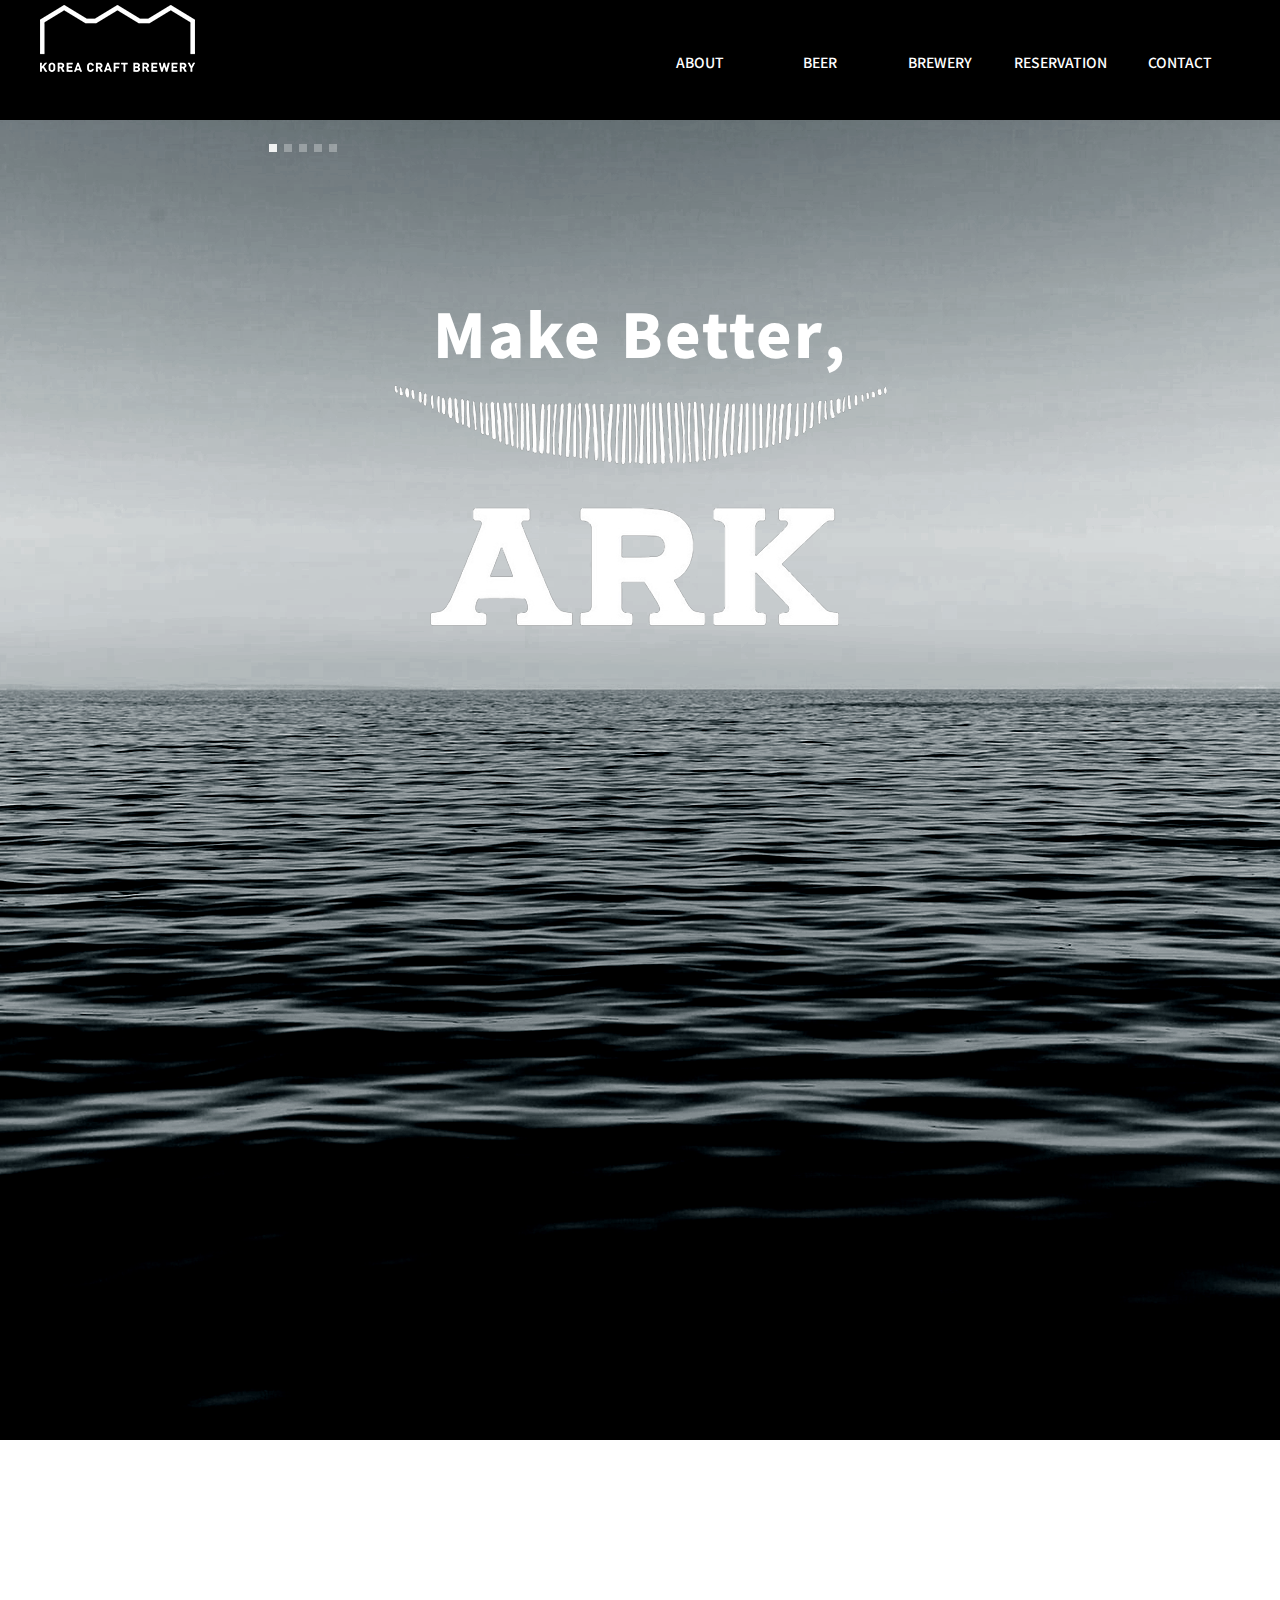
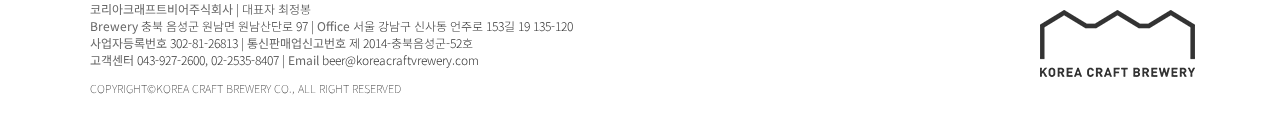
<file: index.html>
<!doctype html>
<html lang="ko">
<head>
<meta charset="utf-8">
<title>Korea Craft Brewery</title>

<!--(1) google web-font-->
<link href="https://fonts.googleapis.com/css2?family=Noto+Sans+KR:wght@100;300;400;500;700;900&display=swap" rel="stylesheet">
<!--(2) google icon-font-->
<!--<link rel="" href="">-->
<!--(3) favicon-->
<link rel="short icon" href="image/logo_favicon.png">
<!--(4) CSS style-->
<link rel="stylesheet" href="css/index.css">
</head>
<body>
<div id="wrap">
    <header>
        <div class="top">
            <div class="container">
                <h1 class="top_logo"><a href="index.html"><img src="image/logo.png" alt="logo"></a></h1>
                <h2 class="utill_01 clear"><a href="#">LOGIN</a></h2>
                <h2 class="utill_02 clear"><a href="#">JOIN</a></h2>
                <h4 class="topmenu_01"><a href="about.html">about</a></h4>
                <h4 class="topmenu_02"><a href="beer.html">beer</a></h4>
                <h4 class="topmenu_03"><a href="brewery.html">brewery</a></h4>
                <h4 class="topmenu_04"><a href="#">reservation</a></h4>
                <h4 class="topmenu_05"><a href="#">contact</a></h4>
            </div>
            <!--//container-->
        </div>
        <!--//top-->
        
        <!--스크롤바 내릴때 내려오는 고정탑메뉴-->
        <div class="nav_fix"> 
            <div class="nav_fix_in"> <!--=container-->
                <h1><a href="index.html"><img src="image/logo.png" alt="logo"></h1>
                <ul class="topmenu_fix clear">
                    <li><a href="about.html">about</a></li>
                    <li><a href="beer.html">beer</a></li>
                    <li><a href="brewery.html">brewery</a></li>
                    <li><a href="#">reservation</a></li>
                    <li><a href="#">contact</a></li>
                </ul>
            </div>
        </div>
        <!--//nav_fix-->
            
        <div class="mainvisual">
            <ul class="visual_text">
                <li>
                    <div class="Vtext textVisible">
                        <h3>Make Better,</h3>
                    </div>
                    <!--//Vtext-->
                </li>
                <li>
                    <div class="Vtext">
                        <h3>맥주를 넘어서서 생각을 현실로 만들어내는<br>
                            일종의 거대한 laboratory,</h3>
                    </div>
                    <!--//Vtext textVisivle-->
                </li>
                <li>
                    <div class="Vtext">
                        <h3>한국 최초의<br>
                            크래프트 브류어리.</h3>
                    </div>
                    <!--//Vtext-->
                </li>
                <li>
                    <div class="Vtext">
                        <h3>그곳이 바로 <br>
                            코리아 크래프트 브류어리입니다.</h3>
                    </div>
                    <!--//Vtext-->
                </li>
                <li>
                    <div class="Vtext">
                        <h3>이제 당신이 <br>
                            즐길 차례입니다.</h3>
                    </div>
                    <!--//Vtext-->
                </li>
            </ul>
            <ul class="visual_image">
                <li class="main0 imgVisible"></li>
                <li class="main1"></li>
                <li class="main2"></li>
                <li class="main3"></li>
                <li class="main4"></li>
            </ul>
            <div class="btn">
                <span class="active"><span class="indent">00</span></span>
                <span><span class="indent">01</span></span>
                <span><span class="indent">02</span></span>
                <span><span class="indent">03</span></span>
                <span><span class="indent">04</span></span>
            </div>
            <!--//btn-->
        </div>
        <!--//mainvisual-->
    </header>

    <footer>
        <div class="container">
            <p class="info_01"><span class="bold">코리아크래프트비어주식회사</span> | 대표자 최정봉<br>
                <span span class="bold">Brewery</span> 충북 음성군 원남면 원남산단로 97 | <span span class="bold">Office</span> 서울 강남구 신사동 언주로 153길 19 135-120<br>
                <span span class="bold">사업자등록번호</span> 302-81-26813 | <span span class="bold">통신판매업신고번호</span> 제 2014-충북음성군-52호<br>
                <span span class="bold">고객센터</span> 043-927-2600, 02-2535-8407 | <span span class="bold">Email</span> beer@koreacraftvrewery.com</p>
            <p class="info_02">COPYRIGHT&copy;KOREA CRAFT BREWERY CO., ALL RIGHT RESERVED</p>
            <p class="info_03"><a href="index.html"><img src="image/logo_b.png" alt="logo"></a></p>
        </div>
        <!--//container-->
    </footer>
</div>
<!--//wrap-->




<!-- Script Source -->
<script src="js/jquery-3.4.1.min.js"></script>
<script src="js/jquery-ui-1.10.4.custom.min.js"></script>
<script src="js/kcb_arkbeer.js"></script>

</body>
</html>
</file>
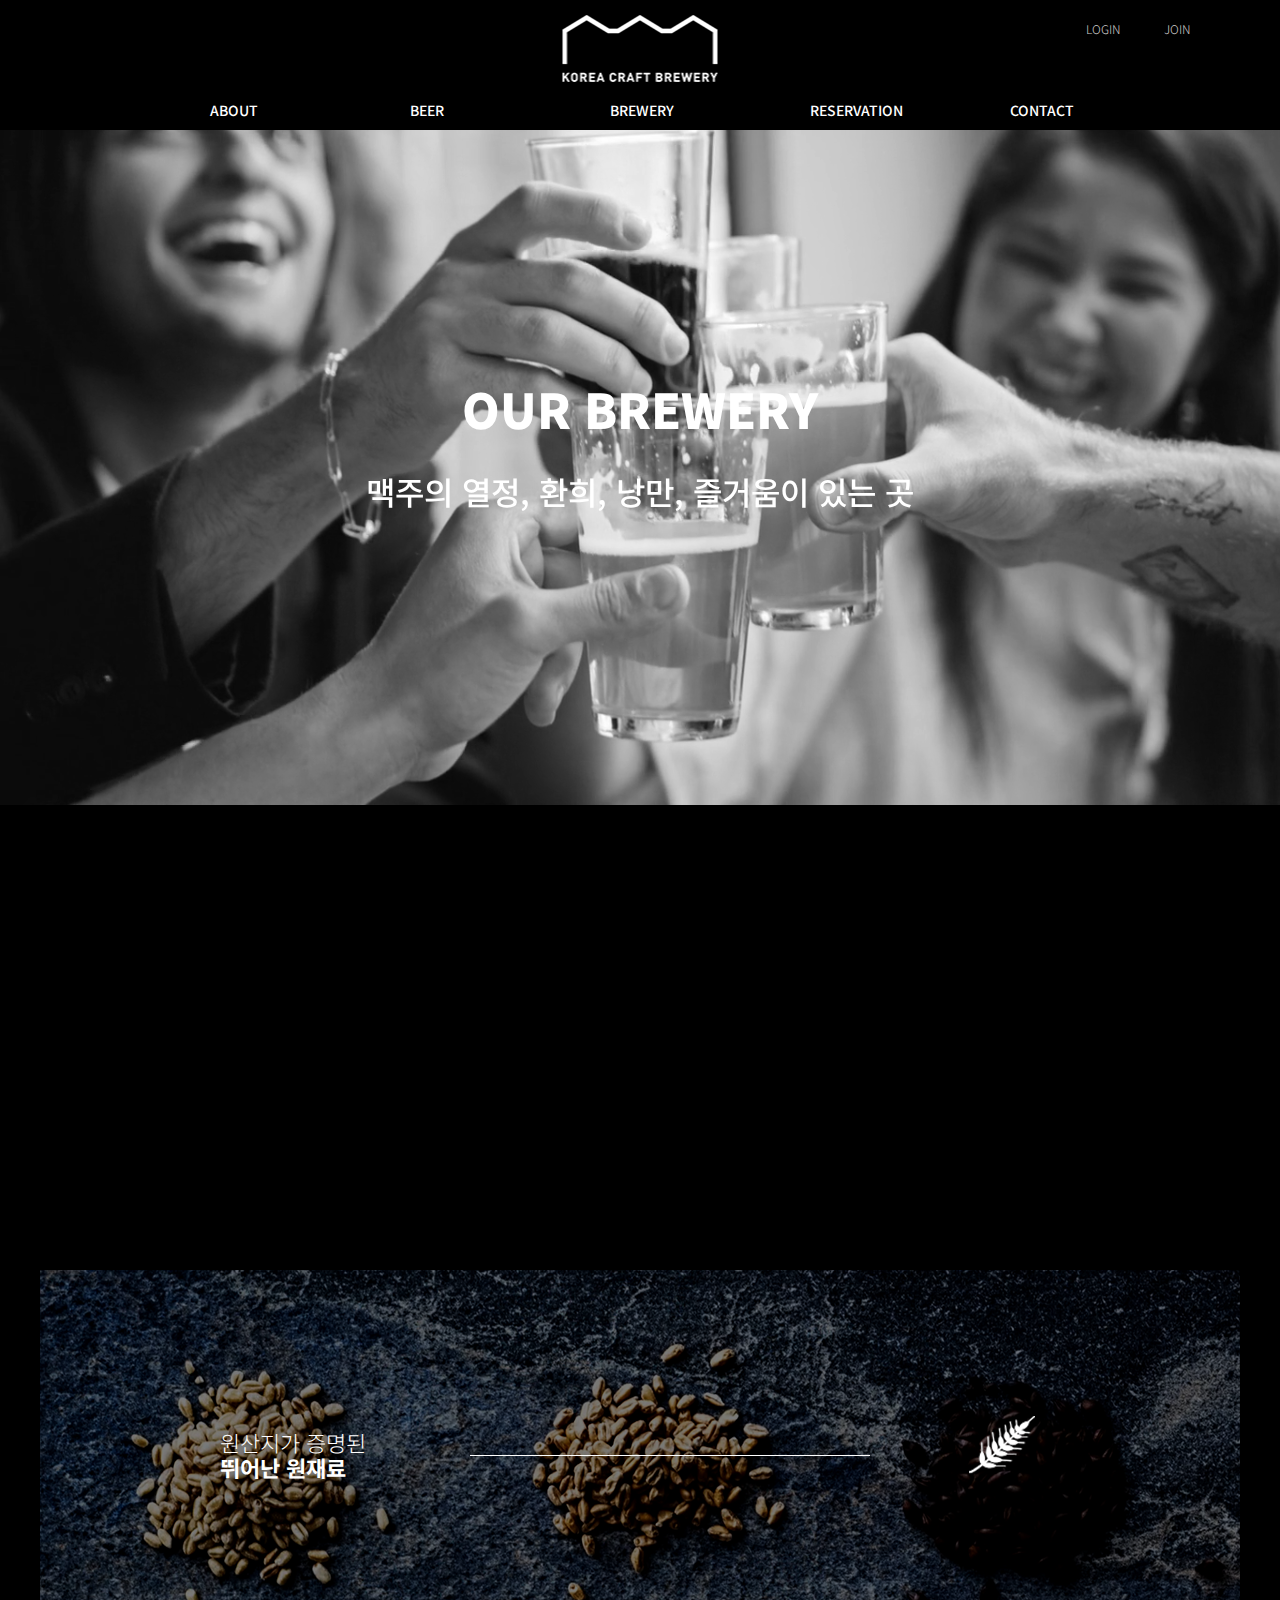
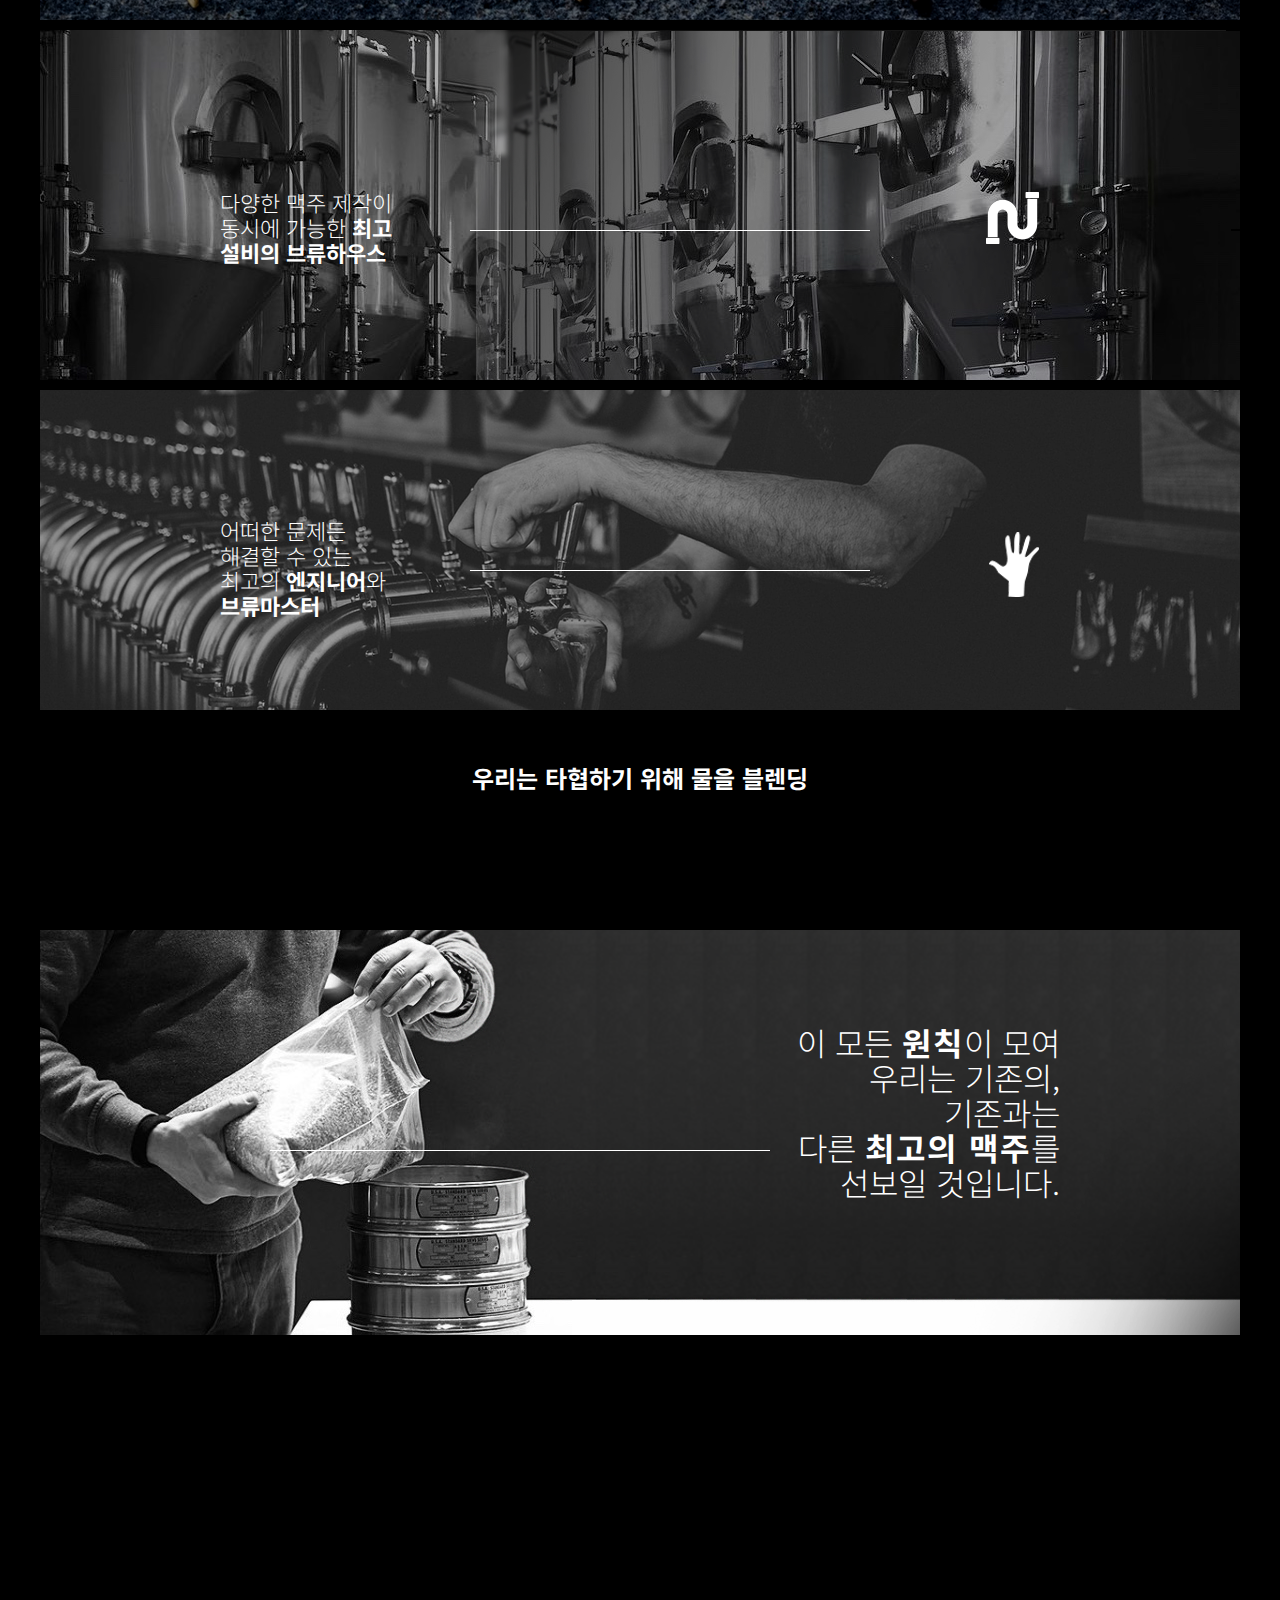
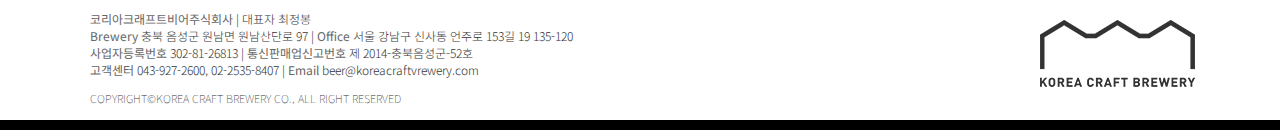
<file: brewery.html>
<!doctype html>
<html lang="ko">
<head>
<meta charset="utf-8">
<title>Korea Craft Brewery - BREWERY</title>

<!--(1) google web-font-->
<link href="https://fonts.googleapis.com/css2?family=Noto+Sans+KR:wght@100;300;400;500;700;900&display=swap" rel="stylesheet">
<!--(2) google icon-font-->
<!--<link rel="" href="">-->
<!--(3) favicon-->
<link rel="short icon" href="image/logo_favicon.png">
<!--(4) CSS style-->
<link rel="stylesheet" href="css/sub.css">
</head>
<body>
<div id="wrap">
    <header>
        <div class="top">
            <div class="container">
                <h1 class="top_logo"><a href="index.html"><img src="image/logo.png" alt="logo"></a></h1>
                <h2 class="utill_01 clear"><a href="#">LOGIN</a></h2>
                <h2 class="utill_02 clear"><a href="#">JOIN</a></h2>
                <!--//nav-->
                <h4 class="topmenu_01"><a href="about.html">about</a></h4>
                <h4 class="topmenu_02"><a href="beer.html">beer</a></h4>
                <h4 class="topmenu_03"><a href="brewery.html">brewery</a></h4>
                <h4 class="topmenu_04"><a href="#">reservation</a></h4>
                <h4 class="topmenu_05"><a href="#">contact</a></h4>
                <!--//nav-->
            </div>
            <!--//container-->
        </div>
        <!--//top-->
    </header>

    <section>
        <div class="brewery_top"> 
            <!--메뉴바 배경,,용-->
        </div>
        <!--//brewery_top-->

        <div class="brewery_mp4"> <!--https://www.codingfactory.net/11880-->
            <video muted autoplay loop>
                <source src="video/pexels-cottonbro-5530397.mp4" type="video/mp4">
                <strong>Your browser does not support the video tag.</strong>
            </video>
            <div class="brewery_mp4txt">
                <p>OUR BREWERY<br></p>
                <p><span class="span_brtxt">맥주의 열정, 환희, 낭만, 즐거움이 있는 곳</span></p>

            </div>
        </div>
        <!--//brewery_mp4-->

        <div class="brewery">
            <div class="brewery01_in"> <!--=container-->
                <div class="br01"></div> <!--어바웃 이미지-->
                <div class="br01_txt">
                    최고의 맥주를 위해서<br>타협할 수 없는 것
                </div>
                <div class="br01_line"></div><!--어바웃 구분선-->
            </div>
            <!--//brewery01_in-->
            
            <div class="brewery_in">
                <div class="br02"></div><!--이미지 부분-->
                <div class="br02_txt">
                    적절한<br>미네랄을 함유한<br><span class="span_br02">순수한 물</span>
                </div>
                <div class="br02_line"></div><!--어바웃 구분선-->
            </div>
            <!--//brewery02_in-->

            <div class="about03_in">
                <div class="a03"></div>
                <div class="a03_txt">
                    원산지가 증명된<br><span class="span_a03">뛰어난 원재료</span>
                </div>
                <div class="a03_line"></div><!--어바웃 구분선-->
            </div>
            <!--//about03_in-->

            <div class="about04_in">
                <div class="a04"></div>
                <div class="a04_txt">
                    다양한 맥주 제작이<br>동시에 가능한 <span class="span_a04">최고<br>설비의 브류하우스</span>
                </div>
                <div class="a04_line"></div><!--어바웃 구분선-->
            </div>
            <!--//about04_in-->

            <div class="about05_in">
                <div class="a05"></div>
                <div class="a05_txt">
                    어떠한 문제든<br>해결할 수 있는<br>최고의 <span class="span_a05">엔지니어</span>와<br>
                    <span class="span_a05">브류마스터</span>
                </div>
                <div class="a05_line"></div><!--어바웃 구분선-->
            </div>
            <!--//about05_in-->

            <div class="about06_in"> <!--=container-->
                <div class="a06_txt"> <!--어바웃 이미지-->
                    <div class="typing-txt"> <!--타이핑 텍스트 출처 https://gahyun-web-diary.tistory.com/2-->
                        <ul>
                            <li>우리는 타협하기 위해 물을 블렌딩하지 않습니다.</li>
                            <li>우리는 향과 맛의 뛰어난 퀄리티를 위해 브류잉합니다.</li>
                            <li>우리는 이 퀄리티의 일관성을 위해 꾸준히 노력합니다.</li>
                        </ul>
                    </div> 
                    <div class="typing">
                        <ul>
                            <li></li>
                            <li></li>
                            <li></li>
                        </ul>
                    </div>                    
                </div>
                <div class="a06_line"></div><!--어바웃 구분선-->
                <div class="a06"></div> <!--어바웃 이미지-->
                <div class="a06_subt">
                    이 모든 <span class="span_a06">원칙</span>이 모여<br>우리는 기존의,<br>
                    기존과는<br>다른 <span class="span_a06">최고의 맥주</span>를<br>
                    선보일 것입니다.
                </div>
            </div>
            <!--//about06_in-->
        </div>
        <!--//about-->
    </section>


    <footer>
        <div class="container">
            <p class="info_01"><span class="bold">코리아크래프트비어주식회사</span> | 대표자 최정봉<br>
                <span span class="bold">Brewery</span> 충북 음성군 원남면 원남산단로 97 | <span span class="bold">Office</span> 서울 강남구 신사동 언주로 153길 19 135-120<br>
                <span span class="bold">사업자등록번호</span> 302-81-26813 | <span span class="bold">통신판매업신고번호</span> 제 2014-충북음성군-52호<br>
                <span span class="bold">고객센터</span> 043-927-2600, 02-2535-8407 | <span span class="bold">Email</span> beer@koreacraftvrewery.com</p>
            <p class="info_02">COPYRIGHT&copy;KOREA CRAFT BREWERY CO., ALL RIGHT RESERVED</p>
            <p class="info_03"><a href="index.html"><img src="image/logo_b.png" alt="logo"></a></p>
        </div>
        <!--//container-->
    </footer>
</div>
<!--//wrap-->




<!-- Script Source -->
<script src="js/jquery-3.4.1.min.js"></script>
<script src="js/jquery-ui-1.10.4.custom.min.js"></script>
<script src="js/kcb_arkbeer.js"></script>

</body>
</html>
</file>
<file: css/index.css>
@import url(common.css);
/* @import url(header.css);
@import url(footer.css); */

* {
    font-family: 'Noto Sans KR', sans-serif;
}

.container{
    width: 1200px;
    /*height: 1200px; /*헤더(유틸+메뉴+메인비주얼) + 푸터*/
    margin: 0 auto;
    /* background: rgba(255,255,255,0.5); */
    position: relative;
}


header{
    width: 100%;
    height: 1590px;
}
.top{
    position: fixed;
	width:100%;
    height:120px;
	background:rgba(0,0,0,0.0);
    z-index:1000;
    text-align: center;
}
.top .container img{
    display: inline-block;
    position: absolute;
    transform:translateX(-50%);
    margin: 15px auto;
}
.top .container .utill_01{
    display: inline-block;
    position: absolute;
    float: right;
    right: 120px;
    margin-top: 20px;
    color: #cfcbcb;
    font-size: 12px;
    font-weight: 300;
    transition: all 0.5s;
}
.top .container .utill_02{
    display: inline-block;
    position: absolute;
    float: right;
    right: 50px;
    margin-top: 20px;
    color: #cfcbcb;
    font-size: 12px;
    font-weight: 300;
    transition: all 0.5s;
}
.top .container .utill_01:hover{
    color: #fff;
    font-weight: 500;
}
.top .container .utill_02:hover{
    color: #fff;
    font-weight: 500;
}

.top .container h4{
    position:fixed;
    font-size: 14px;
    font-weight: 500;
    color: #fff;
    text-transform: uppercase;
}
.top .container .topmenu_01{
    display: inline-block;
    position: absolute;
    float: left;
    left: 170px;
    margin-top: 100px;
    transition: all 0.5s;
}
.top .container .topmenu_02{
    display: inline-block;
    position: absolute;
    float: left;
    left: 370px;
    margin-top: 100px;
    transition: all 0.5s;
}
.top .container .topmenu_03{
    display: inline-block;
    position: absolute;
    float: left;
    left: 570px;
    margin-top: 100px;
    transition: all 0.5s;
}
.top .container .topmenu_04{
    display: inline-block;
    position: absolute;
    float: left;
    left: 770px;
    margin-top: 100px;
    transition: all 0.5s;
}
.top .container .topmenu_05{
    display: inline-block;
    position: absolute;
    float: left;
    left: 970px;
    margin-top: 100px;
    transition: all 0.5s;
}

/*스크롤 시 내려오는 고정된 탑메뉴*/
.nav_fix{
    width:100%;
    height:120px;
    background: #000;
    position:fixed;
    top:0px;
    left:0px;
    z-index:1001;
    /* margin-top:-50px; */
    transition:all 0.1s ease-in-out;
}
.nav_fix h1{margin-top: 5px;}
.nav_fix_in{
    width:1200px;
    margin: 0 auto;
    /* background: rgba(255,255,255,0.5); */
}
.nav_fix_in .topmenu_fix{float:right;}
.nav_fix_in .topmenu_fix li{
    float:left;
    width:120px;
    height:118px;
    text-align:center;
    line-height:120px;
    transition:all 0.3s;
    margin-top: -70px;
} 
.nav_fix_in .topmenu_fix li:hover{
    background: rgba(255,255,255,0.2);
    font-weight:bold;
}
.nav_fix_in .topmenu_fix li a{
    font-size: 14px;
    font-weight: 500;
    color: #fff;
    text-transform:uppercase;
}


/*///// 비주얼 이미지(FullScreen) /////*/

.mainvisual{
    position:fixed;
    width:100%;
    height:1440px;
    top:0;
    left:0;
}

.mainvisual .visual_image li{   /*시작위치의 이미지->크기가 120%*/
    opacity:0;
    position:absolute;
    top:0;
    left:0;
    width:100%;
    height:1440px;
    background:no-repeat fixed center center;
    background-size:cover;
    transform:scale(1.2);
    transition:all 1.5s;
}
.mainvisual .visual_image li.imgVisible{   /*->jQuery 에서 불러냄*/
    opacity:1;
    transform:scale(1);  /*등장해서 원래 이미지 크기로 돌아옴. 즉 100%로 돌아옴*/
    transition:all 2s;     
}

/* 비주얼이미지배경 */
.mainvisual .visual_image li.main0{background-image:url(../image/bg000.png);}
/* 기존에 bg00.png에서 ARK로고 위치 문제로 bg000.png로 수정함 220422 */
.mainvisual .visual_image li.main1{background-image:url(../image/bg01.png);}
.mainvisual .visual_image li.main2{background-image:url(../image/bg02.png);}
.mainvisual .visual_image li.main3{background-image:url(../image/bg03.png);}
.mainvisual .visual_image li.main4{background-image:url(../image/bg04.png);}


/*////// 비주얼 텍스트 공통 /////*/

.mainvisual .Vtext{ /*시작위치의 텍스트->Y축으로 20% 지점*/
    opacity:0;
    position:absolute;
    z-index:20;
    top:20%;
    width:100%;
    color:#fff;
    text-align:center;
    transform:translateY(20%);  
    transition:all 1s;
}

.mainvisual .Vtext.textVisible{ /*->jQuery 에서 불러냄*/
    opacity:1;
    transform:translateY(0);
    transition:all 2s;  /*★*/
}
.mainvisual .Vtext h3{
    margin: 0 auto;
    font-weight:900;
    font-size:60px;
    letter-spacing:2px;
}

/*버튼*/

.mainvisual .btn{
    width: 1200px;
    /* background: rgba(255,255,255,0.5); */
    position: absolute;
    top: 10%;
    left: 21%;
}
.mainvisual .btn>span{
    display: inline-block;
    width: 8px;
    height: 8px;
    margin-right: 3px;
    background: rgba(255,255,255,0.3);
    cursor: pointer;
}
.mainvisual .btn>span.active{
    display: inline-block;
    width: 8px;
    height: 8px;
    background: rgba(255,255,255,0.9);
}



footer{
    width: 100%;
    height: 120px;
    background-color: #fff;
    position: relative;
}
.info_01{
    display: inline-block;
    position: absolute;
    float: left;
    left: 50px;
    margin-top: 10px;
    padding-bottom: 20px;
    font-size: 12px;
    font-weight: 300;
    color: #333;
}
.info_01 .bold{
    font-weight: 400;
    color: #666
}
.info_02{
    display: inline-block;
    position: absolute;
    float: left;
    left: 50px;
    margin-top: 90px;
    padding-bottom: 20px;
    font-size: 11px;
    font-weight: 100;
    color: #333;
}
.info_03 img{
    display: inline-block;
    position: absolute;
    float: right;
    right: 45px;
    margin: 20px auto;
}
</file>
<file: css/sub.css>
@import url(common.css);
@import url(header.css);
@import url(footer.css);

* {font-family: 'Noto Sans KR', sans-serif;}
header, footer{width: inherit;}

.container{
    width: 1200px;
    /*height: 1200px; /*헤더(유틸+메뉴+메인비주얼) + 푸터*/
    margin: 0 auto;
    /* background: rgba(255,255,255,0.5); */
    position: relative;
}

section{
    width: 100%;
    height: 3200px; /*about_top + about*/
    background-color: #000;
    padding: 0px;
    margin: 0px;
}

.section2{
    width: 100%;
    /* height: 5000px;  */
    /*ㄴ>beer_top + beer*/
    /* background-color: #fff; */
    padding: 0px;
    margin: 0px;
}
/*================================================*/

/*~~~about - copy.html~~~~~~~~~~~~~~~~~~~~~~~~~~~~~~~~~~~~~~~~~~~~~~~~~~~~~~~~~~~~~~~~~~~~~~~~~~~~~~~~~~~~~~~~*/
.about_top{ /*메뉴바 배경,,용*/
    width: 100%;
    height: 130px;
    background: #000;
}

.about_mp4{ /*동영상 풀스크린 1280×720*/
    width: 100%;
    height: 720px;
    overflow: hidden;
    margin: 0px auto;
    position: relative;
}
.about_mp4 video{width: 100%;}
.about_mp4 .about_mp4txt{
    position: absolute;
    top: 35%;
    width: 100%;
}
.about_mp4 .about_mp4txt p{
    margin-top: -24px;
    text-align: center;
    font-size: 48px;
    font-weight: 900;
    color: #fff;
    line-height: 100px;
}
.about_mp4 .about_mp4txt p .span_atxt{
    font-size: 32px;
    font-weight: 500;
}
/*~~~about - copy.html~~~~~~~~~~~~~~~~~~~~~~~~~~~~~~~~~~~~~~~~~~~~~~~~~~~~~~~~~~~~~~~~~~~~~~~~~~~~~~~~~~~~~~~~*/

.about{
    width: 100%;
    height: 2480px;
    /* background: #000; */
    background: #000;
}

.about01_in{
    width: 1200px;
    height: 350px;
    margin: 0 auto;
    position: relative;
}
.about01_in .a01{
    width: 1200px;
    height: 350px;
    background: url(../image/a01.png) no-repeat;
    margin-top: 20px;
    background-size: auto;
    -webkit-background-size: auto;
	-moz-background-size: auto;
    float: left;
}
.about01_in .a01_txt{
    position: absolute;
    float: left;
    top: 40%;
    left: 33%;
    font-size: 48px;
    font-weight: 900;
    color: #fff;
    text-align: center;
}
/* .about01_in .a01_line{
    height: 1px;
    width: 100px;
    position: absolute;
    float: right;
    right: 180px;
    margin-top: 300px;
    margin-bottom: 50px;
    background-color: #fff;
} */
/*==========================================*/

.about02_in{
    width: 1200px;
    height: 300px;
    /* background: rgba(255,255,255,0.7); */
    margin: 0 auto;
    position: relative;
}
.about02_in .a02{
    width: inherit;
    height: inherit;
    background: url(../image/a02.png) no-repeat;
    background-size: auto;
    -webkit-background-size: auto;
	-moz-background-size: auto;
    float: left;
}
.about02_in .a02_txt{
    position: absolute;
    float: left;
    /* top: 40%; */
    margin-top: 150px;
    left: 15%;
    font-size: 22px;
    font-weight: 300;
    color: #fff;
    line-height: 25px;
}
.about02_in .a02_txt .span_a02{
    font-weight: 700;
}
.about02_in .a02_line{
    height: 1px;
    width: 400px;
    position: absolute;
    float: left;
    left: 430px;
    margin-top: 180px;
    margin-bottom: 50px;
    background-color: #fff;
}
/*==================================================*/

.about03_in{
    width: 1200px;
    height: 350px;
    /* background: rgba(255,255,255,0.7); */
    margin: 0 auto;
    position: relative;
}
.about03_in .a03{
    width: inherit;
    height: inherit;
    background: url(../image/a03.png) no-repeat;
    background-size: auto;
    -webkit-background-size: auto;
	-moz-background-size: auto;
    float: left;
    margin-top: 10px;
}
.about03_in .a03_txt{
    position: absolute;
    float: left;
    /* top: 40%; */
    margin-top: 170px;
    left: 15%;
    font-size: 22px;
    font-weight: 300;
    color: #fff;
    line-height: 25px;
}
.about03_in .a03_txt .span_a03{
    font-weight: 700;
}
.about03_in .a03_line{
    height: 1px;
    width: 400px;
    position: absolute;
    float: left;
    left: 430px;
    margin-top: 195px;
    margin-bottom: 50px;
    background-color: #fff;
}
/*=================================================*/

.about04_in{
    width: 1200px;
    height: 350px;
    /* background: rgba(255,255,255,0.7); */
    margin: 0 auto;
    position: relative;
}
.about04_in .a04{
    width: inherit;
    height: inherit;
    background: url(../image/a04.png) no-repeat;
    background-size: auto;
    -webkit-background-size: auto;
	-moz-background-size: auto;
    float: left;
    margin-top: 10px;
}
.about04_in .a04_txt{
    position: absolute;
    float: left;
    /* top: 40%; */
    margin-top: 180px;
    left: 15%;
    font-size: 22px;
    font-weight: 300;
    color: #fff;
    line-height: 25px;
}
.about04_in .a04_txt .span_a04{
    font-weight: 700;
}
.about04_in .a04_line{
    height: 1px;
    width: 400px;
    position: absolute;
    float: left;
    left: 430px;
    margin-top: 220px;
    margin-bottom: 50px;
    background-color: #fff;
}
/*=================================================*/

.about05_in{
    width: 1200px;
    height: 350px;
    /* background: rgba(255,255,255,0.7); */
    margin: 0 auto;
    position: relative;
}
.about05_in .a05{
    width: inherit;
    height: inherit;
    background: url(../image/a05.png) repeat-x;
    /* background-size: auto;
    -webkit-background-size: auto;
	-moz-background-size: auto; */
    float: left;
    margin: 10px 0px 20px 0px;
}
.about05_in .a05_txt{
    position: absolute;
    float: left;
    top: 45%;
    left: 15%;
    font-size: 22px;
    font-weight: 300;
    color: #fff;
    line-height: 25px;
}
.about05_in .a05_txt .span_a05{
    font-weight: 700;
}
.about05_in .a05_line{
    height: 1px;
    width: 400px;
    position: absolute;
    float: left;
    left: 430px;
    margin-top: 210px;
    margin-bottom: 50px;
    background-color: #fff;
}
/*=============================================*/
.about06_in{
    width: 1200px;
    height: 350px;
    /* background: rgba(255,255,255,0.7); */
    background: #000;
    margin: 0 auto;
    position: relative;
}
.about06_in .a06_txt{
    /* position: absolute;
    float: right; 
    top: 15%;
    right: 6%; */
    font-size: 24px;
    font-weight: 700;
    color: #fff;
    text-align: center;
    margin: 0 auto;
}
/*~~~~타이핑 텍스트 부분 소스 시작~~~~*/
.typing-txt{display: none;}
ul{
    list-style:none;
    width: 1200px;
    height: 120px;
}
.typing ul li.on{  
    display: inline-block; 
    animation-name: cursor; 
    animation-duration: 0.3s; 
    animation-iteration-count: infinite; 
} 
@keyframes cursor{ 
0%{border-right: 1px solid #fff} 
50%{border-right: 1px solid #000} 
100%{border-right: 1px solid #fff} 
}
/*~~~~타이핑 텍스트 부분 소스 끝~~~~~~*/

.about06_in .a06_line{
    height: 1px;
    width: 500px;
    position: absolute;
    float: left;
    left: 230px;
    margin-top: 320px;
    margin-bottom: 50px;
    background-color: #fff;
}
.about06_in .a06{
    width: 1200px;
    height: 500px;
    background: url(../image/a06.png) no-repeat;
    margin-top: 100px;
    background-size: auto;
    -webkit-background-size: auto;
	-moz-background-size: auto;
    float: left;
}
.about06_in .a06_subt{
    position: absolute;
    float: right;
    top: 90%;
    right: 15%;
    font-size: 32px;
    font-weight: 300;
    color: #fff;
    text-align: right;
    line-height: 35px;
}
.about06_in .a06_subt .span_a06{
    font-size: 32px;
    font-weight: 700;
    letter-spacing: 2px;
}
/*====about end==============================================================================================*/
/*===========================================================================================================*/
/*===========================================================================================================*/

.beer_top{ /*메뉴바 배경,,용*/
    width: 100%;
    height: 130px;
    background: #fff;
}
.beer_mp4{ /*동영상 풀스크린 1280×720*/
    width: 100%;
    height: 720px;
    overflow: hidden;
    margin: 0px auto;
    position: relative;
}
.beer_mp4 video{width: 100%;}
.beer_mp4 .beer_mp4txt{
    position: absolute;
    top: 35%;
    width: 100%;
}
.beer_mp4 .beer_mp4txt p{
    margin-top: -24px;
    text-align: center;
    font-size: 48px;
    font-weight: 900;
    color: #fff;
    line-height: 100px;
}
.beer_mp4 .beer_mp4txt p .span_btxt{
    font-size: 32px;
    font-weight: 500;
}

.beer{ /*콘텐츠 전체 틀*/
    width: 100%;
    height: 1600px;
    background: #fff;
}

.beer_title{
    text-align: center;
    font-size: 48px;
    font-weight: 900;
    color: #333;
    margin-top: 150px;
    margin-bottom: 50px;
}

.tabmenu{
    width: 1200px;
    margin: 0 auto;
}
.tabmenu .tab{
    width: 1100px;
    margin: 0 auto;
    padding: 0 345px;
    /* background: blue; */
}
.tabmenu .tab li{
    float: left;
    margin: 0 auto;
    width: 250px;
    height: 80px;
    text-align: center;
    /* background: green; */
}
.tabmenu .tab li a{
    display: block;
    line-height: 80px;
    font-size: 24px;
    font-weight: 900;
    color: #999;
    transition: all 0.2s;
}
.tabmenu .tab li a:hover{color: orange;}

/*=======================================================*/
/*======#tab01  beer01_in + beer02_in====================*/
.beer01_in{ /*=container  맥주 라인업 첫 번째 줄 틀*/
    width: 1820px;
    height: 550px;
    background: #fff;
    margin: 0 -300px;
    position: relative;
}
.beer01_in .b01{
    width: 150px;
    height: 310px;
    background: url(../image/b01.png) no-repeat;
    margin-top: 20px;
    margin-left: 90px;
    background-size: auto;
    -webkit-background-size: auto;
	-moz-background-size: auto;
    float: left;
    transition: all 0.8s;
}
.beer01_in .b01:hover{
    background: url(../image/b01h.png) no-repeat;
}
.beer01_in .b01_txt{
    position: absolute;
    float: left;
    top: 63%;
    left: 6.5%;
    font-size: 18px;
    font-weight: 900;
    color: #333;
    text-align: center;
}
.beer01_in .b01_line{
    height: 1px;
    width: 25px;
    position: absolute;
    float: left;
    left: 8.5%;
    margin-top: 400px;
    margin-bottom: 10px;
    background-color: #999;
}
.beer01_in .b01_subt{
    position: absolute;
    float: left;
    top: 77%;
    left: 2.3%;
    font-size: 13px;
    font-weight: 700;
    color: #666;
    text-align: left;
}
.beer01_in .b01_subt .span_b01{
    font-size: 13px;
    font-weight: 300;
}


.beer01_in .b02{
    width: 150px;
    height: 310px;
    background: url(../image/b02.png) no-repeat;
    margin-top: 20px;
    margin-left: 90px;
    background-size: auto;
    -webkit-background-size: auto;
	-moz-background-size: auto;
    position: absolute;
    float: left;
    left: 20%;
    transition: all 0.8s;
}
.beer01_in .b02:hover{
    background: url(../image/b02h.png) no-repeat;
}
.beer01_in .b02_txt{
    position: absolute;
    float: left;
    top: 63%;
    left: 25.5%;
    font-size: 18px;
    font-weight: 900;
    color: #333;
    text-align: center;
}
.beer01_in .b02_line{
    height: 1px;
    width: 25px;
    position: absolute;
    float: left;
    left: 28%;
    margin-top: 400px;
    margin-bottom: 10px;
    background-color: #999;
}
.beer01_in .b02_subt{
    position: absolute;
    float: left;
    top: 77%;
    left: 22%;
    font-size: 13px;
    font-weight: 700;
    color: #666;
    text-align: left;
}
.beer01_in .b02_subt .span_b02{
    font-size: 13px;
    font-weight: 300;
}


.beer01_in .b03{
    width: 150px;
    height: 310px;
    background: url(../image/b03.png) no-repeat;
    margin-top: 20px;
    margin-left: 90px;
    background-size: auto;
    -webkit-background-size: auto;
	-moz-background-size: auto;
    position: absolute;
    float: left;
    left: 40%;
    transition: all 0.8s;
}
.beer01_in .b03:hover{
    background: url(../image/b03h.png) no-repeat;
}
.beer01_in .b03_txt{
    position: absolute;
    float: left;
    top: 63%;
    left: 47%;
    font-size: 18px;
    font-weight: 900;
    color: #333;
    text-align: center;
}
.beer01_in .b03_line{
    height: 1px;
    width: 25px;
    position: absolute;
    float: left;
    left: 48%;
    margin-top: 400px;
    margin-bottom: 10px;
    background-color: #999;
}
.beer01_in .b03_subt{
    position: absolute;
    float: left;
    top: 77%;
    left: 44%;
    font-size: 13px;
    font-weight: 700;
    color: #666;
    text-align: left;
}
.beer01_in .b03_subt .span_b03{
    font-size: 13px;
    font-weight: 300;
}


.beer01_in .b04{
    width: 150px;
    height: 310px;
    background: url(../image/b04.png) no-repeat;
    margin-top: 20px;
    margin-left: 90px;
    background-size: auto;
    -webkit-background-size: auto;
	-moz-background-size: auto;
    position: absolute;
    float: left;
    left: 60%;
    transition: all 0.8s;
}
.beer01_in .b04:hover{
    background: url(../image/b04h.png) no-repeat;
}
.beer01_in .b04_txt{
    position: absolute;
    float: left;
    top: 63%;
    left: 63.5%;
    font-size: 18px;
    font-weight: 900;
    color: #333;
    text-align: center;
}
.beer01_in .b04_line{
    height: 1px;
    width: 25px;
    position: absolute;
    float: left;
    left: 68%;
    margin-top: 400px;
    margin-bottom: 10px;
    background-color: #999;
}
.beer01_in .b04_subt{
    position: absolute;
    float: left;
    top: 77%;
    left: 62%;
    font-size: 13px;
    font-weight: 700;
    color: #666;
    text-align: left;
}
.beer01_in .b04_subt .span_b04{
    font-size: 13px;
    font-weight: 300;
}


.beer01_in .b05{
    width: 150px;
    height: 310px;
    background: url(../image/b05.png) no-repeat;
    margin-top: 20px;
    margin-left: 90px;
    background-size: auto;
    -webkit-background-size: auto;
	-moz-background-size: auto;
    position: absolute;
    float: left;
    left: 80%;
    transition: all 0.8s;
}
.beer01_in .b05:hover{
    background: url(../image/b05h.png) no-repeat;
}
.beer01_in .b05_txt{
    position: absolute;
    float: left;
    top: 63%;
    left: 85.2%;
    font-size: 18px;
    font-weight: 900;
    color: #333;
    text-align: center;
}
.beer01_in .b05_line{
    height: 1px;
    width: 25px;
    position: absolute;
    float: left;
    left: 88.5%;
    margin-top: 400px;
    margin-bottom: 10px;
    background-color: #999;
}
.beer01_in .b05_subt{
    position: absolute;
    float: left;
    top: 77%;
    left: 84%;
    font-size: 13px;
    font-weight: 700;
    color: #666;
    text-align: left;
}
.beer01_in .b05_subt .span_b05{
    font-size: 13px;
    font-weight: 300;
}
/*===beer01_in  첫 번째 줄 end=====================================*/


.beer02_in{ /*=container  맥주 라인업  두 번째 줄 틀*/
    width: 1820px;
    height: 550px;
    background: #fff;
    margin: 0 -300px;
    position: relative;
}
.beer02_in .b06{
    width: 150px;
    height: 310px;
    background: url(../image/b06.png) no-repeat;
    margin-top: 20px;
    margin-left: 90px;
    background-size: auto;
    -webkit-background-size: auto;
	-moz-background-size: auto;
    float: left;
    transition: all 0.8s;
}
.beer02_in .b06:hover{
    background: url(../image/b06h.png) no-repeat;
}
.beer02_in .b06_txt{
    position: absolute;
    float: left;
    top: 63%;
    left: 5.8%;
    font-size: 18px;
    font-weight: 900;
    color: #333;
    text-align: center;
}
.beer02_in .b06_line{
    height: 1px;
    width: 25px;
    position: absolute;
    float: left;
    left: 8.5%;
    margin-top: 400px;
    margin-bottom: 10px;
    background-color: #999;
}
.beer02_in .b06_subt{
    position: absolute;
    float: left;
    top: 77%;
    left: 3.3%;
    font-size: 13px;
    font-weight: 700;
    color: #666;
    text-align: left;
}
.beer02_in .b06_subt .span_b06{
    font-size: 13px;
    font-weight: 300;
}


.beer02_in .b07{
    width: 150px;
    height: 310px;
    background: url(../image/b07.png) no-repeat;
    margin-top: 20px;
    margin-left: 90px;
    background-size: auto;
    -webkit-background-size: auto;
	-moz-background-size: auto;
    position: absolute;
    float: left;
    left: 20%;
    transition: all 0.8s;
}
.beer02_in .b07:hover{
    background: url(../image/b07h.png) no-repeat;
}
.beer02_in .b07_txt{
    position: absolute;
    float: left;
    top: 63%;
    left: 24%;
    font-size: 18px;
    font-weight: 900;
    color: #333;
    text-align: center;
}
.beer02_in .b07_line{
    height: 1px;
    width: 25px;
    position: absolute;
    float: left;
    left: 28%;
    margin-top: 400px;
    margin-bottom: 10px;
    background-color: #999;
}
.beer02_in .b07_subt{
    position: absolute;
    float: left;
    top: 77%;
    left: 23%;
    font-size: 13px;
    font-weight: 700;
    color: #666;
    text-align: left;
}
.beer02_in .b07_subt .span_b07{
    font-size: 13px;
    font-weight: 300;
}


.beer02_in .b08{
    width: 150px;
    height: 310px;
    background: url(../image/b08.png) no-repeat;
    margin-top: 20px;
    margin-left: 90px;
    background-size: auto;
    -webkit-background-size: auto;
	-moz-background-size: auto;
    position: absolute;
    float: left;
    left: 40%;
    transition: all 0.8s;
}
.beer02_in .b08:hover{
    background: url(../image/b08h.png) no-repeat;
}
.beer02_in .b08_txt{
    position: absolute;
    float: left;
    top: 63%;
    left: 45.7%;
    font-size: 18px;
    font-weight: 900;
    color: #333;
    text-align: center;
}
.beer02_in .b08_line{
    height: 1px;
    width: 25px;
    position: absolute;
    float: left;
    left: 48.5%;
    margin-top: 400px;
    margin-bottom: 10px;
    background-color: #999;
}
.beer02_in .b08_subt{
    position: absolute;
    float: left;
    top: 77%;
    left: 43%;
    font-size: 13px;
    font-weight: 700;
    color: #666;
    text-align: left;
}
.beer02_in .b08_subt .span_b08{
    font-size: 13px;
    font-weight: 300;
}


.beer02_in .b09{
    width: 150px;
    height: 310px;
    background: url(../image/b09.png) no-repeat;
    margin-top: 20px;
    margin-left: 90px;
    background-size: auto;
    -webkit-background-size: auto;
	-moz-background-size: auto;
    position: absolute;
    float: left;
    left: 60%;
    transition: all 0.8s;
}
.beer02_in .b09:hover{
    background: url(../image/b09h.png) no-repeat;
}
.beer02_in .b09_txt{
    position: absolute;
    float: left;
    top: 63%;
    left: 64%;
    font-size: 18px;
    font-weight: 900;
    color: #333;
    text-align: center;
}
.beer02_in .b09_line{
    height: 1px;
    width: 25px;
    position: absolute;
    float: left;
    left: 68.5%;
    margin-top: 400px;
    margin-bottom: 10px;
    background-color: #999;
}
.beer02_in .b09_subt{
    position: absolute;
    float: left;
    top: 77%;
    left: 64%;
    font-size: 13px;
    font-weight: 700;
    color: #666;
    text-align: left;
}
.beer02_in .b09_subt .span_b09{
    font-size: 13px;
    font-weight: 300;
}


.beer02_in .b10{
    width: 150px;
    height: 310px;
    background: url(../image/b10.png) no-repeat;
    margin-top: 20px;
    margin-left: 90px;
    background-size: auto;
    -webkit-background-size: auto;
	-moz-background-size: auto;
    position: absolute;
    float: left;
    left: 80%;
    transition: all 0.8s;
}
.beer02_in .b10:hover{
    background: url(../image/b10h.png) no-repeat;
}
.beer02_in .b10_txt{
    position: absolute;
    float: left;
    top: 63%;
    left: 86.5%;
    font-size: 18px;
    font-weight: 900;
    color: #333;
    text-align: center;
}
.beer02_in .b10_line{
    height: 1px;
    width: 25px;
    position: absolute;
    float: left;
    left: 88.5%;
    margin-top: 400px;
    margin-bottom: 10px;
    background-color: #999;
}
.beer02_in .b10_subt{
    position: absolute;
    float: left;
    top: 77%;
    left: 82.5%;
    font-size: 13px;
    font-weight: 700;
    color: #666;
    text-align: left;
}
.beer02_in .b10_subt .span_b10{
    font-size: 13px;
    font-weight: 300;
}
/*===beer02_in  두 번째 줄 end=====================================*/
/*===#tab01   Chapter#1   end==================================*/


/*======#tab02  beer03_in + beer04_in====================*/
.beer03_in{ /*=container  맥주 라인업  세 번째 줄 틀*/
    width: 1820px;
    height: 550px;
    background: #fff;
    margin: 0 -300px;
    position: relative;
}
.beer03_in .b11{
    width: 150px;
    height: 310px;
    background: url(../image/b11.png) no-repeat;
    margin-top: 20px;
    margin-left: 90px;
    background-size: auto;
    -webkit-background-size: auto;
	-moz-background-size: auto;
    float: left;
    transition: all 0.8s;
}
.beer03_in .b11:hover{
    background: url(../image/b11h.png) no-repeat;
}
.beer03_in .b11_txt{
    position: absolute;
    float: left;
    top: 63%;
    left: 5.8%;
    font-size: 18px;
    font-weight: 900;
    color: #333;
    text-align: center;
}
.beer03_in .b11_line{
    height: 1px;
    width: 25px;
    position: absolute;
    float: left;
    left: 8.5%;
    margin-top: 400px;
    margin-bottom: 10px;
    background-color: #999;
}
.beer03_in .b11_subt{
    position: absolute;
    float: left;
    top: 77%;
    left: 3.3%;
    font-size: 13px;
    font-weight: 700;
    color: #666;
    text-align: left;
}
.beer03_in .b11_subt .span_b11{
    font-size: 13px;
    font-weight: 300;
}


.beer03_in .b12{
    width: 150px;
    height: 310px;
    background: url(../image/b12.png) no-repeat;
    margin-top: 20px;
    margin-left: 90px;
    background-size: auto;
    -webkit-background-size: auto;
	-moz-background-size: auto;
    position: absolute;
    float: left;
    left: 20%;
    transition: all 0.8s;
}
.beer03_in .b12:hover{
    background: url(../image/b12h.png) no-repeat;
}
.beer03_in .b12_txt{
    position: absolute;
    float: left;
    top: 63%;
    left: 24.5%;
    font-size: 18px;
    font-weight: 900;
    color: #333;
    text-align: center;
}
.beer03_in .b12_line{
    height: 1px;
    width: 25px;
    position: absolute;
    float: left;
    left: 28.5%;
    margin-top: 400px;
    margin-bottom: 10px;
    background-color: #999;
}
.beer03_in .b12_subt{
    position: absolute;
    float: left;
    top: 77%;
    left: 22%;
    font-size: 13px;
    font-weight: 700;
    color: #666;
    text-align: left;
}
.beer03_in .b12_subt .span_b12{
    font-size: 13px;
    font-weight: 300;
}


.beer03_in .b13{
    width: 150px;
    height: 310px;
    background: url(../image/b13.png) no-repeat;
    margin-top: 20px;
    margin-left: 90px;
    background-size: auto;
    -webkit-background-size: auto;
	-moz-background-size: auto;
    position: absolute;
    float: left;
    left: 40%;
    transition: all 0.8s;
}
.beer03_in .b13:hover{
    background: url(../image/b13h.png) no-repeat;
}
.beer03_in .b13_txt{
    position: absolute;
    float: left;
    top: 63%;
    left: 44.5%;
    font-size: 18px;
    font-weight: 900;
    color: #333;
    text-align: center;
}
.beer03_in .b13_line{
    height: 1px;
    width: 25px;
    position: absolute;
    float: left;
    left: 48.5%;
    margin-top: 400px;
    margin-bottom: 10px;
    background-color: #999;
}
.beer03_in .b13_subt{
    position: absolute;
    float: left;
    top: 77%;
    left: 41.5%;
    font-size: 13px;
    font-weight: 700;
    color: #666;
    text-align: left;
}
.beer03_in .b13_subt .span_b13{
    font-size: 13px;
    font-weight: 300;
}


.beer03_in .b14{
    width: 150px;
    height: 310px;
    background: url(../image/b14.png) no-repeat;
    margin-top: 20px;
    margin-left: 90px;
    background-size: auto;
    -webkit-background-size: auto;
	-moz-background-size: auto;
    position: absolute;
    float: left;
    left: 60%;
    transition: all 0.8s;
}
.beer03_in .b14:hover{
    background: url(../image/b14h.png) no-repeat;
}
.beer03_in .b14_txt{
    position: absolute;
    float: left;
    top: 63%;
    left: 65%;
    font-size: 18px;
    font-weight: 900;
    color: #333;
    text-align: center;
}
.beer03_in .b14_line{
    height: 1px;
    width: 25px;
    position: absolute;
    float: left;
    left: 68.5%;
    margin-top: 400px;
    margin-bottom: 10px;
    background-color: #999;
}
.beer03_in .b14_subt{
    position: absolute;
    float: left;
    top: 77%;
    left: 63%;
    font-size: 13px;
    font-weight: 700;
    color: #666;
    text-align: left;
}
.beer03_in .b14_subt .span_b14{
    font-size: 13px;
    font-weight: 300;
}


.beer03_in .b15{
    width: 150px;
    height: 310px;
    background: url(../image/b15.png) no-repeat;
    margin-top: 20px;
    margin-left: 90px;
    background-size: auto;
    -webkit-background-size: auto;
	-moz-background-size: auto;
    position: absolute;
    float: left;
    left: 80%;
    transition: all 0.8s;
}
.beer03_in .b15:hover{
    background: url(../image/b15h.png) no-repeat;
}
.beer03_in .b15_txt{
    position: absolute;
    float: left;
    top: 63%;
    left: 85.2%;
    font-size: 18px;
    font-weight: 900;
    color: #333;
    text-align: center;
}
.beer03_in .b15_line{
    height: 1px;
    width: 25px;
    position: absolute;
    float: left;
    left: 88.5%;
    margin-top: 400px;
    margin-bottom: 10px;
    background-color: #999;
}
.beer03_in .b15_subt{
    position: absolute;
    float: left;
    top: 77%;
    left: 83%;
    font-size: 13px;
    font-weight: 700;
    color: #666;
    text-align: left;
}
.beer03_in .b15_subt .span_b15{
    font-size: 13px;
    font-weight: 300;
}
/*===beer03_in  세 번째 줄 end=====================================*/


.beer04_in{ /*=container  맥주 라인업  네 번째 줄 틀*/
    width: 1820px;
    height: 550px;
    background: #fff;
    margin: 0 -300px;
    position: relative;
}
.beer04_in .b16{
    width: 150px;
    height: 310px;
    background: url(../image/b16.png) no-repeat;
    margin-top: 20px;
    margin-left: 90px;
    background-size: auto;
    -webkit-background-size: auto;
	-moz-background-size: auto;
    float: left;
    transition: all 0.8s;
}
.beer04_in .b16:hover{
    background: url(../image/b16h.png) no-repeat;
}
.beer04_in .b16_txt{
    position: absolute;
    float: left;
    top: 63%;
    left: 5%;
    font-size: 18px;
    font-weight: 900;
    color: #333;
    text-align: center;
}
.beer04_in .b16_line{
    height: 1px;
    width: 25px;
    position: absolute;
    float: left;
    left: 8.5%;
    margin-top: 400px;
    margin-bottom: 10px;
    background-color: #999;
}
.beer04_in .b16_subt{
    position: absolute;
    float: left;
    top: 77%;
    left: 3.3%;
    font-size: 13px;
    font-weight: 700;
    color: #666;
    text-align: left;
}
.beer04_in .b16_subt .span_b16{
    font-size: 13px;
    font-weight: 300;
}


.beer04_in .b17{
    width: 150px;
    height: 310px;
    background: url(../image/b17.png) no-repeat;
    margin-top: 20px;
    margin-left: 90px;
    background-size: auto;
    -webkit-background-size: auto;
	-moz-background-size: auto;
    position: absolute;
    float: left;
    left: 20%;
    transition: all 0.8s;
}
.beer04_in .b17:hover{
    background: url(../image/b17h.png) no-repeat;
}
.beer04_in .b17_txt{
    position: absolute;
    float: left;
    top: 63%;
    left: 26%;
    font-size: 18px;
    font-weight: 900;
    color: #333;
    text-align: center;
}
.beer04_in .b17_line{
    height: 1px;
    width: 25px;
    position: absolute;
    float: left;
    left: 28.5%;
    margin-top: 400px;
    margin-bottom: 10px;
    background-color: #999;
}
.beer04_in .b17_subt{
    position: absolute;
    float: left;
    top: 77%;
    left: 22.5%;
    font-size: 13px;
    font-weight: 700;
    color: #666;
    text-align: left;
}
.beer04_in .b17_subt .span_b17{
    font-size: 13px;
    font-weight: 300;
}


.beer04_in .b18{
    width: 150px;
    height: 310px;
    background: url(../image/b18.png) no-repeat;
    margin-top: 20px;
    margin-left: 90px;
    background-size: auto;
    -webkit-background-size: auto;
	-moz-background-size: auto;
    position: absolute;
    float: left;
    left: 40%;
    transition: all 0.8s;
}
.beer04_in .b18:hover{
    background: url(../image/b18h.png) no-repeat;
}
.beer04_in .b18_txt{
    position: absolute;
    float: left;
    top: 63%;
    left: 44.5%;
    font-size: 18px;
    font-weight: 900;
    color: #333;
    text-align: center;
}
.beer04_in .b18_line{
    height: 1px;
    width: 25px;
    position: absolute;
    float: left;
    left: 48.5%;
    margin-top: 400px;
    margin-bottom: 10px;
    background-color: #999;
}
.beer04_in .b18_subt{
    position: absolute;
    float: left;
    top: 77%;
    left: 44%;
    font-size: 13px;
    font-weight: 700;
    color: #666;
    text-align: left;
}
.beer04_in .b18_subt .span_b18{
    font-size: 13px;
    font-weight: 300;
}


.beer04_in .b19{
    width: 150px;
    height: 310px;
    background: url(../image/b19.png) no-repeat;
    margin-top: 20px;
    margin-left: 90px;
    background-size: auto;
    -webkit-background-size: auto;
	-moz-background-size: auto;
    position: absolute;
    float: left;
    left: 60%;
    transition: all 0.8s;
}
.beer04_in .b19:hover{
    background: url(../image/b19h.png) no-repeat;
}
.beer04_in .b19_txt{
    position: absolute;
    float: left;
    top: 63%;
    left: 64%;
    font-size: 18px;
    font-weight: 900;
    color: #333;
    text-align: center;
}
.beer04_in .b19_line{
    height: 1px;
    width: 25px;
    position: absolute;
    float: left;
    left: 68.5%;
    margin-top: 400px;
    margin-bottom: 10px;
    background-color: #999;
}
.beer04_in .b19_subt{
    position: absolute;
    float: left;
    top: 77%;
    left: 63.5%;
    font-size: 13px;
    font-weight: 700;
    color: #666;
    text-align: left;
}
.beer04_in .b19_subt .span_b19{
    font-size: 13px;
    font-weight: 300;
}


.beer04_in .b20{
    width: 150px;
    height: 310px;
    background: url(../image/b20.png) no-repeat;
    margin-top: 20px;
    margin-left: 90px;
    background-size: auto;
    -webkit-background-size: auto;
	-moz-background-size: auto;
    position: absolute;
    float: left;
    left: 80%;
    transition: all 0.8s;
}
.beer04_in .b20:hover{
    background: url(../image/b20h.png) no-repeat;
}
.beer04_in .b20_txt{
    position: absolute;
    float: left;
    top: 63%;
    left: 85.2%;
    font-size: 18px;
    font-weight: 900;
    color: #333;
    text-align: center;
}
.beer04_in .b20_line{
    height: 1px;
    width: 25px;
    position: absolute;
    float: left;
    left: 88.5%;
    margin-top: 400px;
    margin-bottom: 10px;
    background-color: #999;
}
.beer04_in .b20_subt{
    position: absolute;
    float: left;
    top: 77%;
    left: 83%;
    font-size: 13px;
    font-weight: 700;
    color: #666;
    text-align: left;
}
.beer04_in .b20_subt .span_b20{
    font-size: 13px;
    font-weight: 300;
}
/*===beer04_in  네 번째 줄 end=====================================*/
/*===#tab02   Chapter#2   end==================================*/

.beer_end{
    width: 100%;
    height: 3px;
}
.beer_end .endline{
    width: 100%;
    height: 1px;
    position: absolute;
    float: left;
    left: 0;
    background-color: #999;
    margin-top: 1220px;
    margin-bottom: 10px;
}
/*====beer end==============================================================================================*/
/*===========================================================================================================*/
/*===========================================================================================================*/


.brewery_top{ /*메뉴바 배경,,용*/
    width: 100%;
    height: 130px;
    background: #000;
}

.brewery_mp4{ /*동영상 풀스크린 1280×720*/
    width: 100%;
    height: 720px;
    overflow: hidden;
    margin: 0px auto;
    position: relative;
    -ms-filter: grayscale(100%);
    filter: grayscale(100%);
}
.brewery_mp4 video{width: 100%;}
.brewery_mp4 .brewery_mp4txt{
    position: absolute;
    top: 35%;
    width: 100%;
}
.brewery_mp4 .brewery_mp4txt p{
    margin-top: -24px;
    text-align: center;
    font-size: 48px;
    font-weight: 900;
    color: #fff;
    line-height: 100px;
}
.brewery_mp4 .brewery_mp4txt p .span_brtxt{
    font-size: 32px;
    font-weight: 500;
}
/*~~~about - copy.html~~~~~~~~~~~~~~~~~~~~~~~~~~~~~~~~~~~~~~~~~~~~~~~~~~~~~~~~~~~~~~~~~~~~~~~~~~~~~~~~~~~~~~~~*/

.brewery{
    width: 100%;
    height: 2480px;
    /* background: #000; */
    background: #000;
}

.brewery01_in{
    width: 1200px;
    height: 350px;
    margin: 0 auto;
    position: relative;
}
</file>
